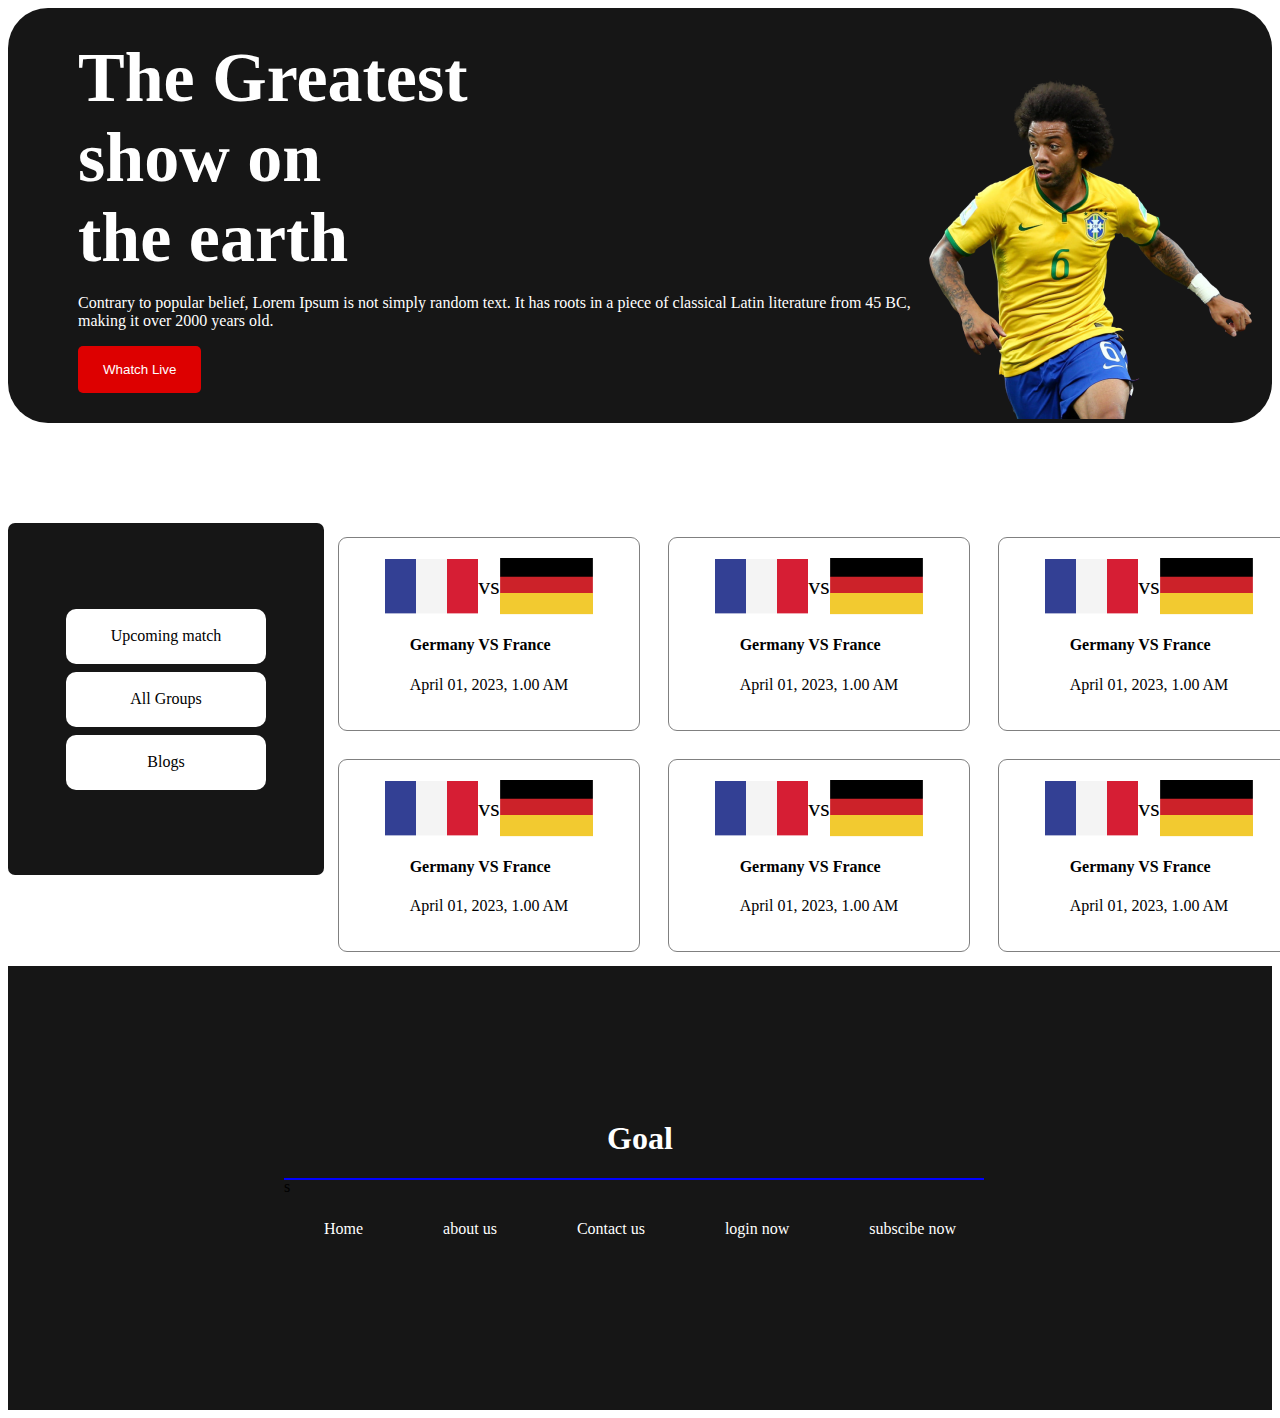
<file: upcomingMatch.html>
<!DOCTYPE html>
<html lang="en">

<head>
    <meta charset="UTF-8">
    <meta http-equiv="X-UA-Compatible" content="IE=edge">
    <meta name="viewport" content="width=device-width, initial-scale=1.0">
    <title>Document</title>
    <link rel="stylesheet" href="style.css">
    <link rel="stylesheet" href="upcomingMatch.css">
</head>

<body>

    <header class="header">
        <!-- first part -->
        <div class="header_text">
            <h1>The Greatest <br> show on </br> the earth</h1>
            <p>Contrary to popular belief, Lorem Ipsum is not simply
                random text. It has roots in a piece of classical Latin literature from 45 BC, making it over 2000
                years old.</p>

            <button>Whatch Live</button>

        </div>


        <div class="header_img">
            <img src="assets/Banner Image.png" alt="">
        </div>
    </header>

    <section class="world_cup">
        <div class="worldCup_btnGroup">

            <a href="http://127.0.0.1:5500/upcomingMatch.html" class="button">Upcoming match</a>
            <a href="#blog" class="button">All Groups</a>
            <a href="#blog" class="button">Blogs</a>


        </div>

        <div class="worldCup_card_part">


            <!-- card? -->
            <div class="card">
                <div class="cardImg">

                    <img src="assets/Flag.png" alt="">
                    <span>vs</span>
                    <img src="assets/germany Flag.png" alt="">
                </div>
                <div>
                    <h4>Germany VS France </h4>
                    <p>April 01, 2023, 1.00 AM
                    </p>
                </div>
            </div>
            <div class="card">
                <div class="cardImg">

                    <img src="assets/Flag.png" alt="">
                    <span>vs</span>
                    <img src="assets/germany Flag.png" alt="">
                </div>
                <div>
                    <h4>Germany VS France </h4>
                    <p>April 01, 2023, 1.00 AM
                    </p>
                </div>
            </div>
            <div class="card">
                <div class="cardImg">

                    <img src="assets/Flag.png" alt="">
                    <span>vs</span>
                    <img src="assets/germany Flag.png" alt="">
                </div>
                <div>
                    <h4>Germany VS France </h4>
                    <p>April 01, 2023, 1.00 AM
                    </p>
                </div>
            </div>
            <div class="card">
                <div class="cardImg">

                    <img src="assets/Flag.png" alt="">
                    <span>vs</span>
                    <img src="assets/germany Flag.png" alt="">
                </div>
                <div>
                    <h4>Germany VS France </h4>
                    <p>April 01, 2023, 1.00 AM
                    </p>
                </div>
            </div>
            <div class="card">
                <div class="cardImg">

                    <img src="assets/Flag.png" alt="">
                    <span>vs</span>
                    <img src="assets/germany Flag.png" alt="">
                </div>
                <div>
                    <h4>Germany VS France </h4>
                    <p>April 01, 2023, 1.00 AM
                    </p>
                </div>
            </div>
            <div class="card">
                <div class="cardImg">

                    <img src="assets/Flag.png" alt="">
                    <span>vs</span>
                    <img src="assets/germany Flag.png" alt="">
                </div>
                <div>
                    <h4>Germany VS France </h4>
                    <p>April 01, 2023, 1.00 AM
                    </p>
                </div>
            </div>
        </div>

    </section>
    <!-- footer -->

    <footer class="footer">
        <div>
            <h1>Goal</h1>
            <div>
                <div class="footer_border">s</div>
                <div class="footer_link">
                    <a href="#home">Home</a>
                    <a href="#home">about us</a>
                    <a href="#home">Contact us</a>
                    <a href="#home">login now</a>
                    <a href="#home">subscibe now</a>

                </div>
            </div>
        </div>

    </footer>

</body>

</html>
</file>
<file: style.css>
@import url('https://fonts.googleapis.com/css2?family=Dancing+Script:wght@600;700&family=Open+Sans:ital@1&family=Poppins:ital@0;1&display=swap');

/* body {
    font-family: 'Dancing Script', cursive;
} */

.header {

    /* height: 500px; */
    background-color: rgba(22, 22, 22, 1);
    border-radius: 40px;

    display: flex;
    align-items: center;
    justify-content: center;
    padding: 30px 20px;
}

.header_text {
    margin-left: 50px;
}

.header_text h1 {
    font-size: 70px;
    color: white;
    margin: 0;
}

.header_text p {
    color: white;
    font-size: 16px;
    /* margin: 0; */

}

.header_text button {
    background: rgba(221, 0, 0, 1);
    border-radius: 5px;
    padding: 16px 25px 16px 25px;
    border: none;
    color: white;

}

.header_img img {
    margin-bottom: -70px;
}

/* world cup part */


.world_cup {
    display: grid;
    grid-template-columns: 25% 70%;
    margin-top: 100px;
}

.worldCup_btnGroup {
    display: flex;
    flex-direction: column;
    align-items: center;
    justify-content: center;
    background-color: rgba(22, 22, 22, 1);
    border-radius: 7px;
    padding: 20px;
    height: 312px;


}

.worldCup_btnGroup .button {
    height: 55px;
    width: 200px;
    border-radius: 10px;
    margin: 4px 3px 4px 3px;
    border: none;
    text-decoration: none;
    color: black;
    background-color: white;
    display: flex;
    align-items: center;
    justify-content: center;



}

.worldCup_card_part {

    margin-left: 10px auto;
    display: grid;
    grid-template-columns: repeat(3, 1fr);
}

.worldCup_btnGroup .button:hover {
    background: rgba(221, 0, 0, 1);
    color: white;
    grid-gap: 20px;
}

.worldCup_card {
    border: 1px solid;
    width: 332px;
    height: 362px;
    border-radius: 8px;
    border: none;
}

.worldCup_card button {
    height: 32px;
    width: 100px;
    border-radius: 5px;
    border: 0.4px solid;

}

.worldCup_card button:hover {
    color: white;
    background: rgba(221, 0, 0, 1);
    border: none;
}

.worldCup_card_text {
    margin: 10px;
}

.worldCup_card_text p {
    font-size: 15px;
}

.card_footer {
    display: flex;
    align-items: center;
}

.tabletButton {
    display: none;
}

.tabletButton button {
    background: rgba(221, 0, 0, 1);
    border-radius: 5px;
    padding: 16px 25px 16px 25px;
    border: none;
    color: white;
}

/* footer */
.footer {
    display: flex;
    align-items: center;
    justify-content: center;
    background-color: rgba(22, 22, 22, 1);
    height: 444px;

}

.footer h1 {
    text-align: center;
    color: white;

}

.footer a {
    text-decoration: none;
    color: white;
    margin: 40px;
}

.footer_border {
    width: 700px;
    height: 2px;
    background-color: blue;
}

.footer_link {
    display: flex;
    align-items: center;
    flex-wrap: wrap;
    justify-content: center;
    color: white;
    font-size: 16px;
}





/* responsive ness */
/* Tablet view */

@media only screen and (min-width:688px) and (max-width:992px) {
    .header_text h1 {
        font-size: 30px;
    }

    .header_img img {
        margin-bottom: -10px;
    }

    .world_cup {
        display: flex;
        flex-direction: column;


    }

    .worldCup_card_part {
        grid-template-columns: repeat(2, 1fr);
    }

    .tabletButton {
        display: flex;
        align-items: center;
        justify-content: center;
        margin: 30px;
    }


    .worldCup_btnGroup {
        width: 500px;
        flex-direction: row;

        background-color: white;
        height: 200px;
        margin: 0 auto;


    }

    .worldCup_btnGroup .button {
        margin-right: 20px;
    }


    .footer_border {
        width: 500px;
    }
}

/* moble viwe */

@media only screen and (max-width:669px) {
    .header {
        flex-direction: column;
        height: 650px;
    }

    .header_text h1 {
        font-size: 30px;
    }

    .header_img {
        margin-bottom: 0;
        margin-top: -12;
    }

    .world_cup {
        display: flex;
        flex-direction: column;


    }

    .worldCup_btnGroup {
        background-color: white;
        height: 200px;

    }


    .worldCup_card_part {
        grid-template-columns: repeat(1, 1fr);
        margin-top: 30px;
    }

    .footer_border {
        width: 300px;
    }


    .footer a {
        margin: 10px;
    }

}
</file>
<file: upcomingMatch.css>
.card {
    display: flex;
    align-items: center;
    justify-content: center;
    flex-direction: column;
    width: 260px;
    border: .5px solid gray;
    padding: 20px;
    margin: 14px;
    border-radius: 9px;
}

.cardImg {
    display: flex;
    align-items: center;
    justify-content: center;


}

.cardImg span {
    font-size: x-large;
}
</file>
